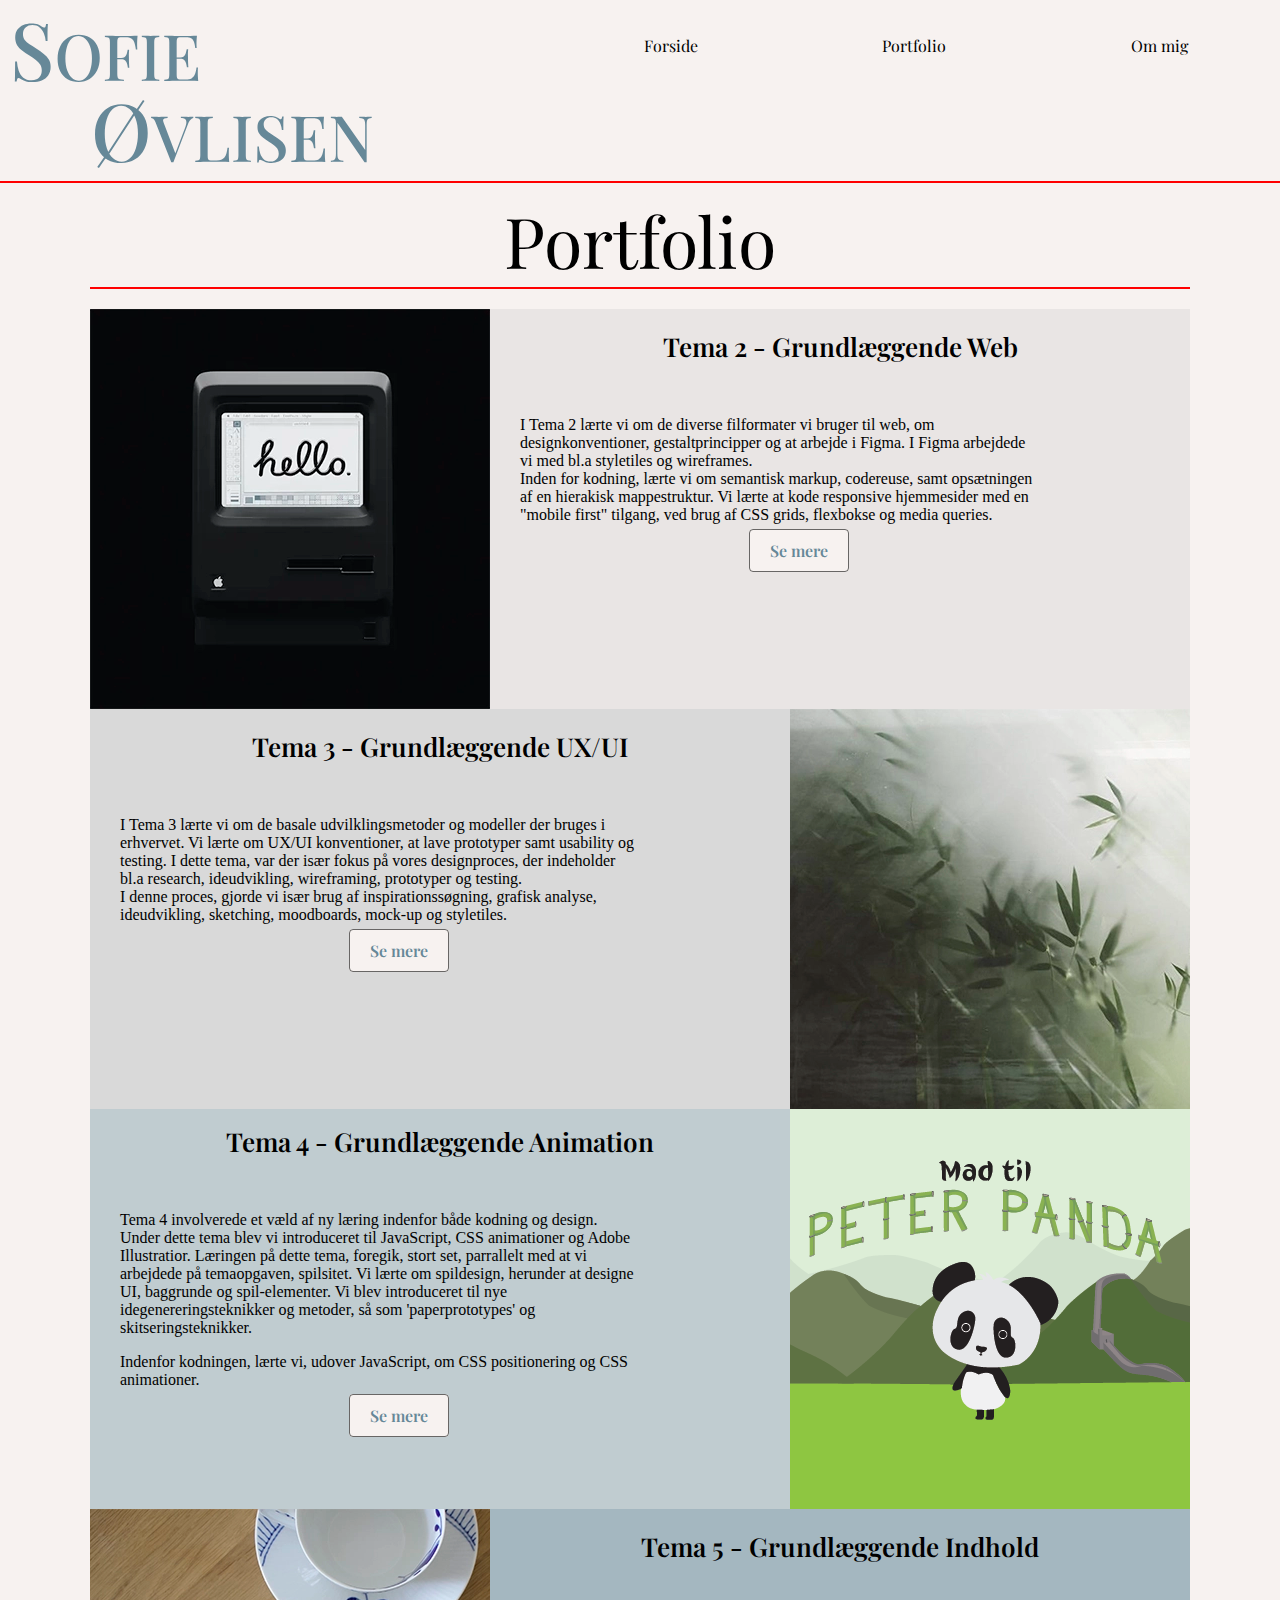
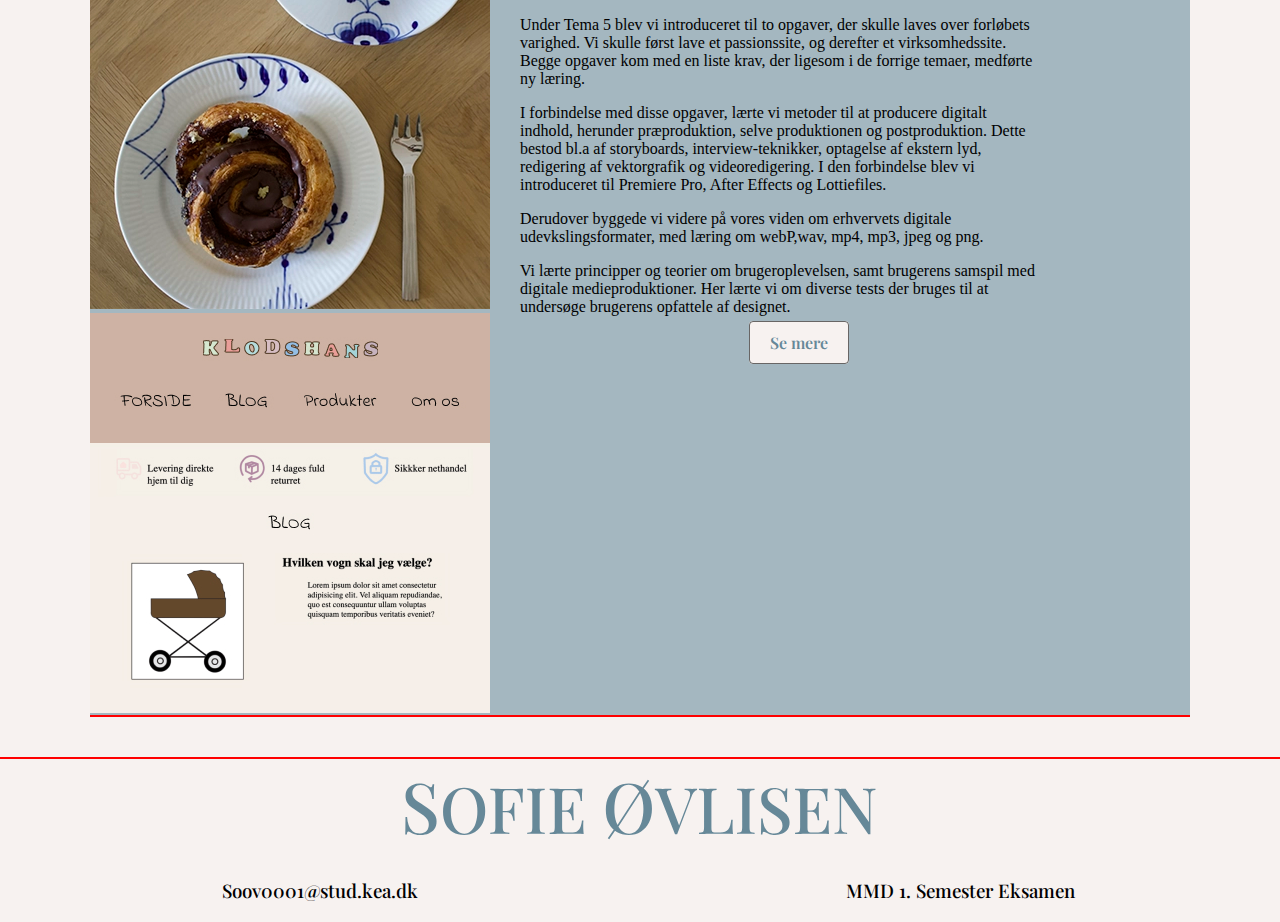
<file: portfolio.html>
<!DOCTYPE html>
<html lang="da">
<head>
    <meta charset="UTF-8">
    <meta name="viewport" content="width=device-width, initial-scale=1.0">
    <meta name="robots" content="noindex">
    <link rel="stylesheet" href="css/general.css">
    <link rel="stylesheet" href="css/style.css">
    <link rel="icon" href="img/icon1.svg" type="image/x-icon">
    <title>Portfolio</title>
</head>
<body>
    <header>
        <a href="index.html"><img src="img/navn1.svg" alt="Sofie Øvlisen"></a>
        <nav>
            <ul>
                <li><a href="index.html">Forside</a></li>
                <li><a href="portfolio.html">Portfolio</a></li>
                <li><a href="om_mig.html">Om mig</a></li>
            </ul>
        </nav>
    </header>
    <main>
        <h1>Portfolio</h1>

        <section class="grid_1-1l t2">
            <div>
                <img src="img/t2.webp" alt="blah">
            </div>

            <div>
                <h2>Tema 2 - Grundlæggende Web</h2>
                <p>I Tema 2 lærte vi om de diverse filformater vi bruger til web, om designkonventioner, gestaltprincipper og at arbejde i Figma. I Figma arbejdede vi med bl.a styletiles og wireframes.
                    <br>
                    Inden for kodning, lærte vi om semantisk markup, codereuse, samt opsætningen af en hierakisk mappestruktur. Vi lærte at kode responsive hjemmesider med en "mobile first" tilgang, ved brug af CSS grids, flexbokse og media queries. </p>
                <div class="btn"><a href="t2.html">Se mere</a></div>
            </div>

        </section>

        <section class="grid_1-1r t3">
            <div>
                <h2>Tema 3 - Grundlæggende UX/UI</h2>
                <p>I Tema 3 lærte vi om de basale udvilklingsmetoder og modeller der bruges i erhvervet. Vi lærte om UX/UI konventioner, at lave prototyper samt usability og testing. I dette tema, var der især fokus på vores designproces, der indeholder bl.a research, ideudvikling, wireframing, prototyper og testing.
                    <br>
                    I denne proces, gjorde vi især brug af inspirationssøgning, grafisk analyse, ideudvikling, sketching, moodboards, mock-up og styletiles. </p>
                <div class="btn"><a href="t3.html">Se mere</a></div>
            </div>
            <div><img src="img/t3.webp" alt=""></div>

        </section>

        <section class="t4 grid_1-1r">
            <div>
                <h2>Tema 4 - Grundlæggende Animation</h2>
                <p>Tema 4 involverede et væld af ny læring indenfor både kodning og design. Under dette tema blev vi introduceret til JavaScript, CSS animationer og Adobe Illustratior. Læringen på dette tema, foregik, stort set, parrallelt med at vi arbejdede på temaopgaven, spilsitet. Vi lærte om spildesign, herunder at designe UI, baggrunde og spil-elementer. Vi blev introduceret til nye idegenereringsteknikker og metoder, så som 'paperprototypes' og skitseringsteknikker.</p>
                    <p>
                    Indenfor kodningen, lærte vi, udover JavaScript, om CSS positionering og CSS animationer.</p>
                <div class="btn"><a href="t4.html">Se mere</a></div>
            </div>

            <div>
                <img src="img/t4.png" alt="">

            </div>

        </section>

        <section class="t5">
        <section class="grid_1-1l5 t5">
            <div>
                <img src="img/passionssite.webp" alt=""><img src="img/virksomhedssite.jpg" alt="">
            </div>
            <div>
                <h2>Tema 5 - Grundlæggende Indhold</h2>
                
                <p>
                    Under Tema 5 blev vi introduceret til to opgaver, der skulle laves over forløbets varighed. Vi skulle først lave et passionssite, og derefter et virksomhedssite. Begge opgaver kom med en liste krav, der ligesom i de forrige temaer, medførte ny læring. </p>

                    <p>
                    I forbindelse med disse opgaver, lærte vi metoder til at producere digitalt indhold, herunder præproduktion, selve produktionen og postproduktion.
                    Dette bestod bl.a af storyboards, interview-teknikker, optagelse af ekstern lyd, redigering af vektorgrafik og videoredigering. I den forbindelse blev vi introduceret til Premiere Pro, After Effects og Lottiefiles. </p>

                    <p>

                        Derudover byggede vi videre på vores viden om erhvervets digitale udevkslingsformater, med læring om webP,wav, mp4, mp3, jpeg og png.</p>
                    </p>

                    <p>Vi lærte principper og teorier om brugeroplevelsen, samt brugerens samspil med digitale medieproduktioner. Her lærte vi om diverse tests der bruges til at undersøge brugerens opfattele af designet.</p>
                    
                   
                <div class="t5_container">
                <div class="btn"><a href="t5.html">Se mere</a></div>
            </div>
            </div>

        </section>
    </section>

    </main>

    <footer>
        <section>
            <div class="footer"><img src="img/footer_navn.svg" alt="Sofie Øvlisen"></div>
            <section class="grid_1-1">
                <div><h3>Soov0001@stud.kea.dk</h3></div>
                <div><h3>MMD 1. Semester Eksamen</h3></div>
            </section>

        </section>
        
        
    

      
    </footer>

</body>
</html>
</file>
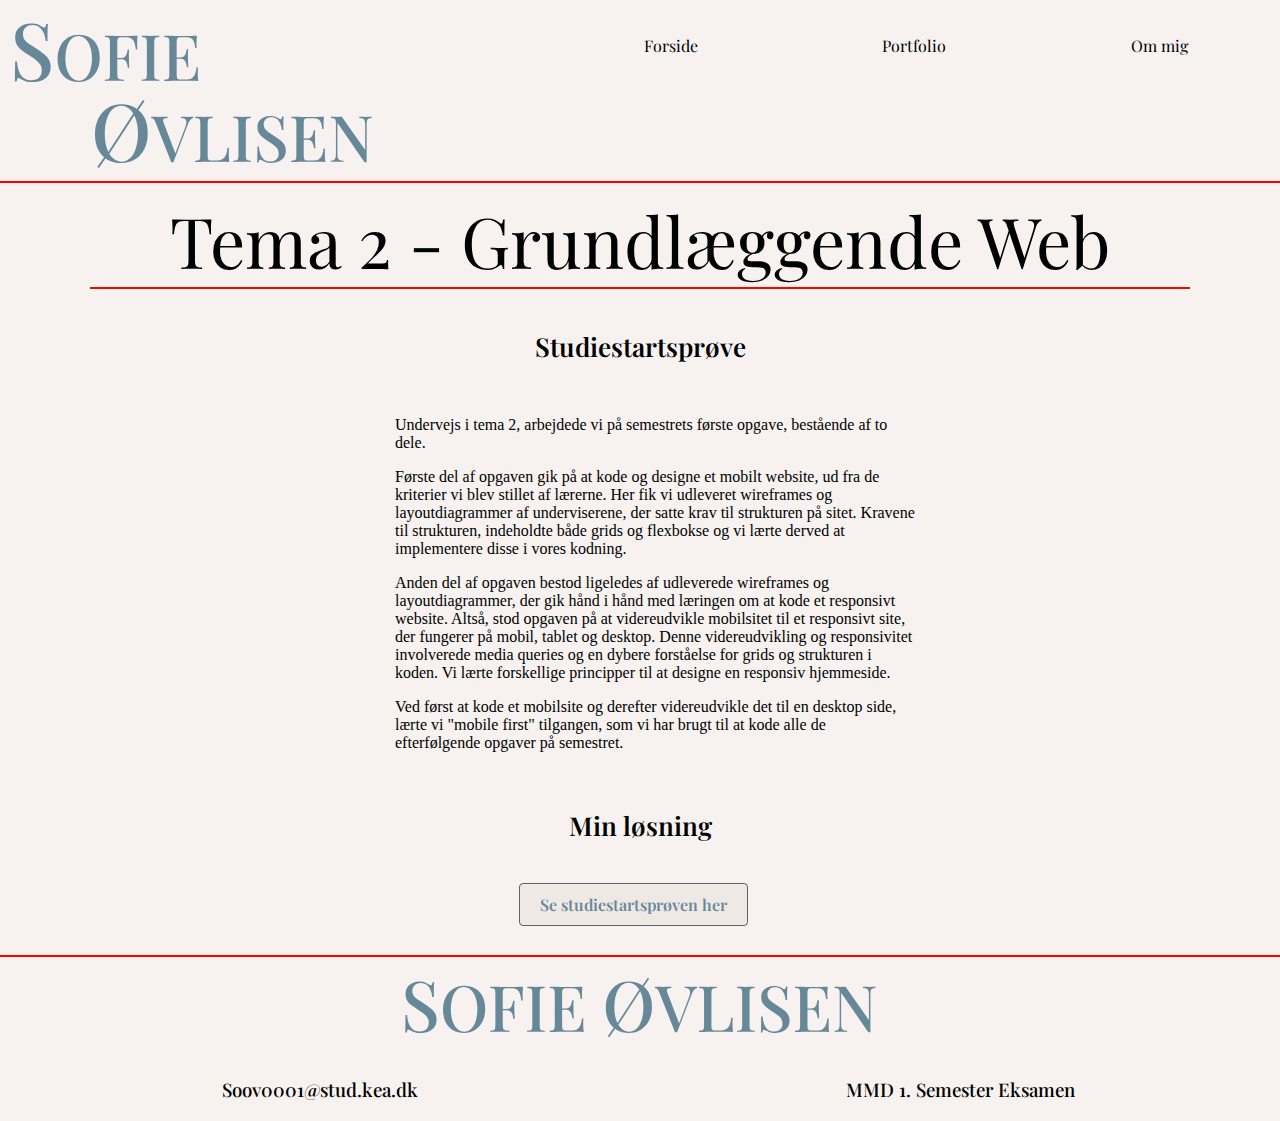
<file: t2.html>
<!DOCTYPE html>
<html lang="da">
<head>
    <meta charset="UTF-8">
    <meta name="viewport" content="width=device-width, initial-scale=1.0">
    <meta name="robots" content="noindex">
    <link rel="stylesheet" href="css/general.css">
    <link rel="stylesheet" href="css/style.css">
    <link rel="icon" href="img/icon1.svg" type="image/x-icon">
    <title>Tema 2</title>
</head>
<body>
    <header>
        <a href="index.html"><img src="img/navn1.svg" alt="Sofie Øvlisen"></a>
        <nav>
            <ul>
                <li><a href="index.html">Forside</a></li>
                <li><a href="portfolio.html">Portfolio</a></li>
                <li><a href="om_mig.html">Om mig</a></li>
            </ul>
        </nav>
    </header>

    <main>
        <h1>Tema 2 - Grundlæggende Web</h1>
        

        <h2>Studiestartsprøve</h2>
        <div class="p">
        <p>Undervejs i tema 2, arbejdede vi på semestrets første opgave, bestående af to dele. </p>
        <p>Første del af opgaven gik på at kode og designe et mobilt website, ud fra de kriterier vi blev stillet af lærerne. 
            Her fik vi udleveret wireframes og layoutdiagrammer af underviserene, der satte krav til strukturen på sitet. Kravene til strukturen, indeholdte både grids og flexbokse og vi lærte derved at implementere disse i vores kodning.
        </p>
        <p>Anden del af opgaven bestod ligeledes af udleverede wireframes og layoutdiagrammer, der gik hånd i hånd med læringen om at kode et responsivt website. Altså, stod opgaven på at videreudvikle mobilsitet til et responsivt site, der fungerer på mobil, tablet og desktop. Denne videreudvikling og responsivitet involverede media queries og en dybere forståelse for grids og strukturen i koden. Vi lærte forskellige principper til at designe en responsiv hjemmeside.</p>

        <p>Ved først at kode et mobilsite og derefter videreudvikle det til en desktop side, lærte vi "mobile first" tilgangen, som vi har brugt til at kode alle de efterfølgende opgaver på semestret.</p>
        </div>
        <h2>Min løsning</h2>
        <a class="btn_t5a" href="http://saodesign.dk/F24/Website/index.html" target="_blank">Se studiestartsprøven her</a>
    </main>

    <footer>
        <section>
            <div class="footer"><img src="img/footer_navn.svg" alt="Sofie Øvlisen"></div>
            <section class="grid_1-1">
                <div><h3>Soov0001@stud.kea.dk</h3></div>
                <div><h3>MMD 1. Semester Eksamen</h3></div>
            </section>

        </section>
        
        
    

      
    </footer>
    
</body>
</html>
</file>
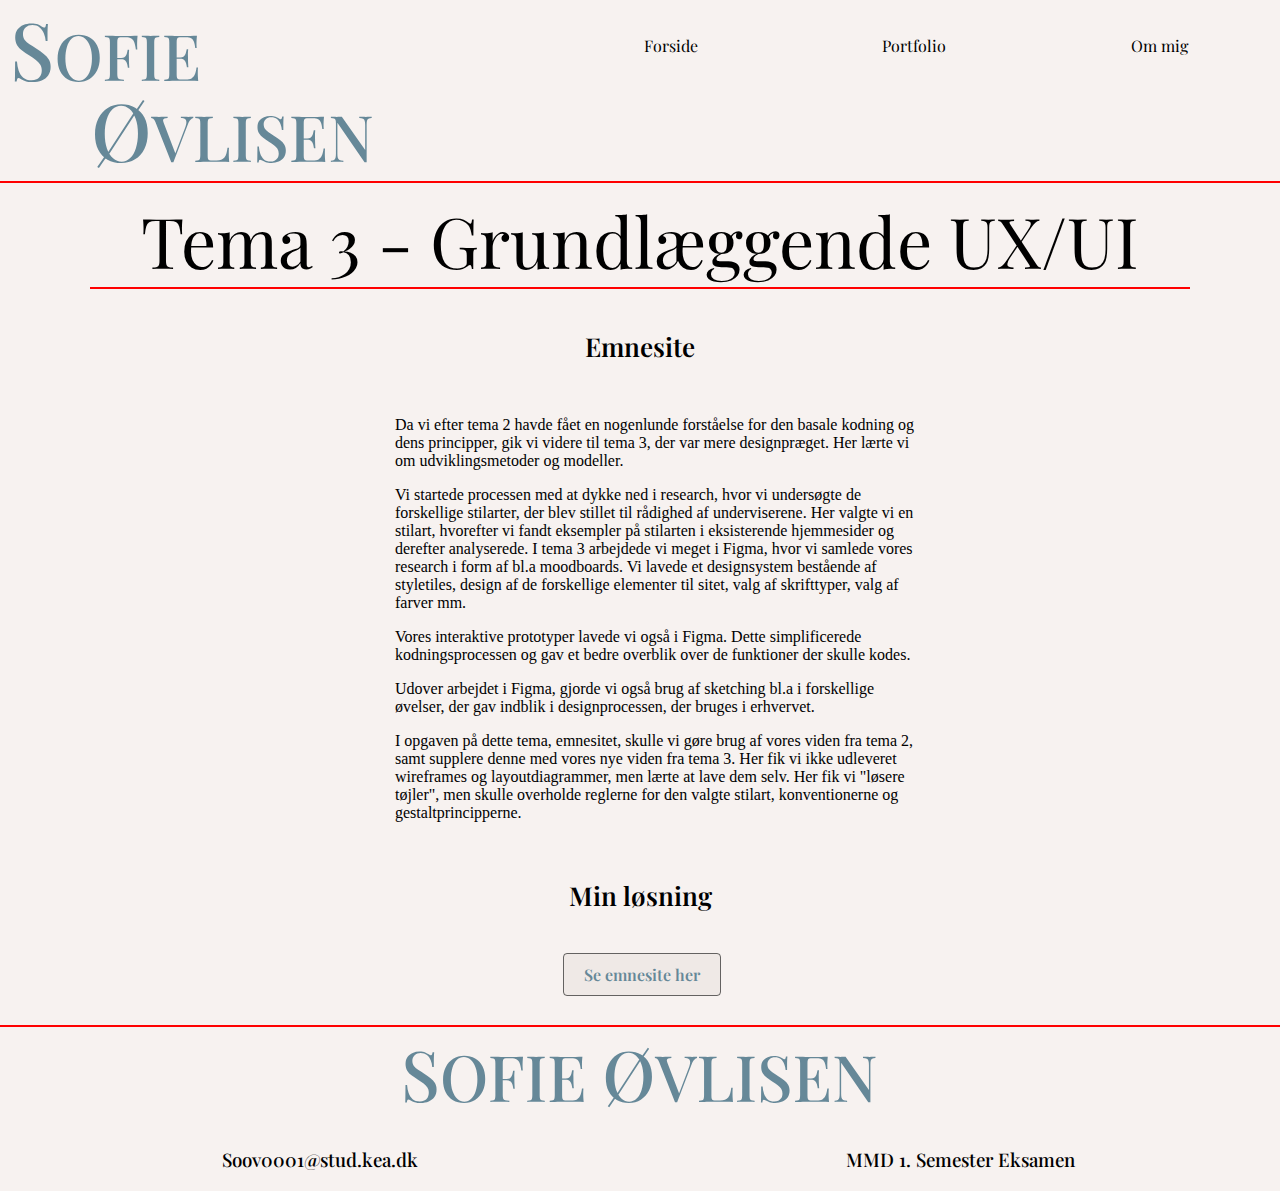
<file: t3.html>
<!DOCTYPE html>
<html lang="da">
<head>
    <meta charset="UTF-8">
    <meta name="viewport" content="width=device-width, initial-scale=1.0">
    <meta name="robots" content="noindex">
    <link rel="stylesheet" href="css/general.css">
    <link rel="stylesheet" href="css/style.css">
    <link rel="icon" href="img/icon1.svg" type="image/x-icon">
    <title>Tema 3</title>
</head>
<body>
    <header>
        <a href="index.html"><img src="img/navn1.svg" alt="Sofie Øvlisen"></a>
        <nav>
            <ul>
                <li><a href="index.html">Forside</a></li>
                <li><a href="portfolio.html">Portfolio</a></li>
                <li><a href="om_mig.html">Om mig</a></li>
            </ul>
        </nav>
    </header>

    <main>
        <h1>Tema 3 - Grundlæggende UX/UI</h1>
        

        <h2>Emnesite</h2>
        <div class="p">
        <p>Da vi efter tema 2 havde fået en nogenlunde forståelse for den basale kodning og dens principper, gik vi videre til tema 3, der var mere designpræget.
            Her lærte vi om udviklingsmetoder og modeller. 
        </p>
        <p>
            Vi startede processen med at dykke ned i research, hvor vi undersøgte de forskellige stilarter, der blev stillet til rådighed af underviserene. Her valgte vi en stilart, hvorefter vi fandt eksempler på stilarten i eksisterende hjemmesider og derefter analyserede. 
            I tema 3 arbejdede vi meget i Figma, hvor vi samlede vores research i form af bl.a moodboards. Vi lavede et designsystem bestående af styletiles, design af de forskellige elementer til sitet, valg af skrifttyper, valg af farver mm.
        </p>
        <p>Vores interaktive prototyper lavede vi også i Figma. Dette simplificerede kodningsprocessen og gav et bedre overblik over de funktioner der skulle kodes.</p>
        <p>Udover arbejdet i Figma, gjorde vi også brug af sketching bl.a i forskellige øvelser, der gav indblik i designprocessen, der bruges i erhvervet.</p>

        <p>I opgaven på dette tema, emnesitet, skulle vi gøre brug af vores viden fra tema 2, samt supplere denne med vores nye viden fra tema 3. Her fik vi ikke udleveret wireframes og layoutdiagrammer, men lærte at lave dem selv. Her fik vi "løsere tøjler", men skulle overholde reglerne for den valgte stilart, konventionerne og gestaltprincipperne. </p>
        </div>
        <h2>Min løsning</h2>
        <a class="btn_t3" href="http://saodesign.dk/F24/emnesite/index.html" target="_blank">Se emnesite her</a>
    </main>

    <footer>
        <section>
            <div class="footer"><img src="img/footer_navn.svg" alt="Sofie Øvlisen"></div>
            <section class="grid_1-1">
                <div><h3>Soov0001@stud.kea.dk</h3></div>
                <div><h3>MMD 1. Semester Eksamen</h3></div>
            </section>

        </section>
        
        
    

      
    </footer>
    
</body>
</html>
</file>
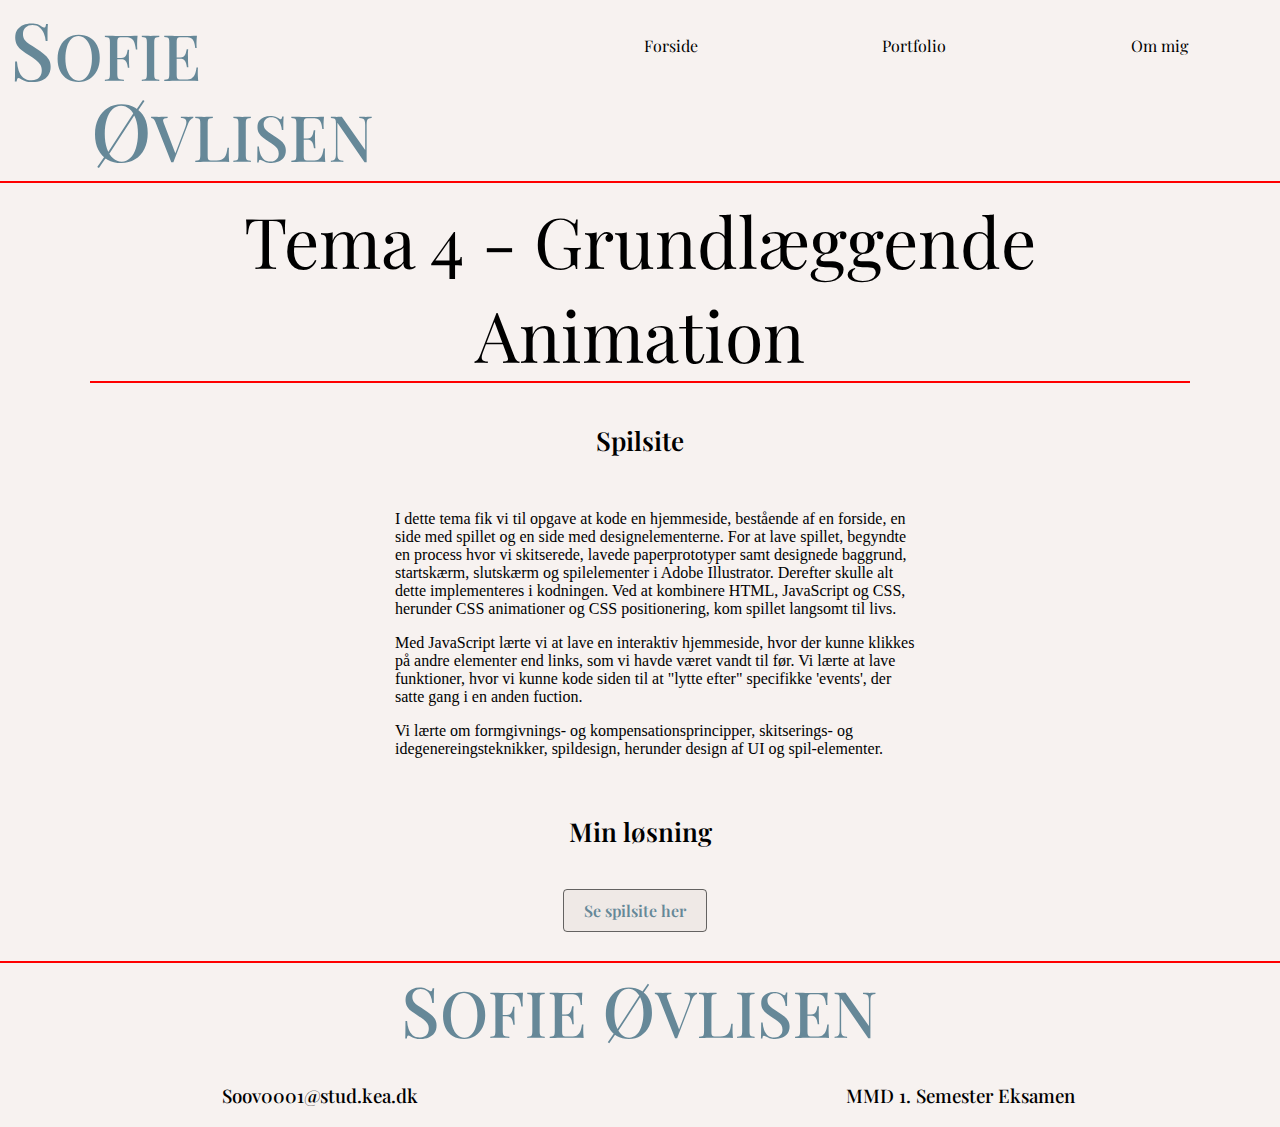
<file: t4.html>
<!DOCTYPE html>
<html lang="da">
<head>
    <meta charset="UTF-8">
    <meta name="viewport" content="width=device-width, initial-scale=1.0">
    <meta name="robots" content="noindex">
    <link rel="stylesheet" href="css/general.css">
    <link rel="stylesheet" href="css/style.css">
    <link rel="icon" href="img/icon1.svg" type="image/x-icon">
    <title>Tema 4</title>
</head>
<body>
    <header>
        <a href="index.html"><img src="img/navn1.svg" alt="Sofie Øvlisen"></a>
        <nav>
            <ul>
                <li><a href="index.html">Forside</a></li>
                <li><a href="portfolio.html">Portfolio</a></li>
                <li><a href="om_mig.html">Om mig</a></li>
            </ul>
        </nav>
    </header>

    <main>
        <h1>Tema 4 - Grundlæggende Animation</h1>

        <h2>Spilsite</h2>
        <div class="p">
        <p>I dette tema fik vi til opgave at kode en hjemmeside, bestående af en forside, en side med spillet og en side med designelementerne. For at lave spillet, begyndte en process hvor vi skitserede, lavede paperprototyper samt designede baggrund, startskærm, slutskærm og spilelementer i Adobe Illustrator. Derefter skulle alt dette implementeres i kodningen. Ved at kombinere HTML, JavaScript og CSS, herunder CSS animationer og CSS positionering, kom spillet langsomt til livs. </p>
            
        <p>Med JavaScript lærte vi at lave en interaktiv hjemmeside, hvor der kunne klikkes på andre elementer end links, som vi havde været vandt til før. Vi lærte at lave funktioner, hvor vi kunne kode siden til at "lytte efter" specifikke 'events', der satte gang i en anden fuction. </p>
             
        <p>Vi lærte om formgivnings- og kompensationsprincipper, skitserings- og idegenereingsteknikker, spildesign, herunder design af UI og spil-elementer.</p>
    </div>
        
        <h2>Min løsning</h2>
        <a class="btn_t3" href="http://saodesign.dk/F24/website/index.html" target="_blank">Se spilsite her</a>

        
    </main>

    <footer>
        <section>
            <div class="footer"><img src="img/footer_navn.svg" alt="Sofie Øvlisen"></div>
            <section class="grid_1-1">
                <div><h3>Soov0001@stud.kea.dk</h3></div>
                <div><h3>MMD 1. Semester Eksamen</h3></div>
            </section>

        </section>
        
        
    

      
    </footer>
    
</body>
</html>
</file>
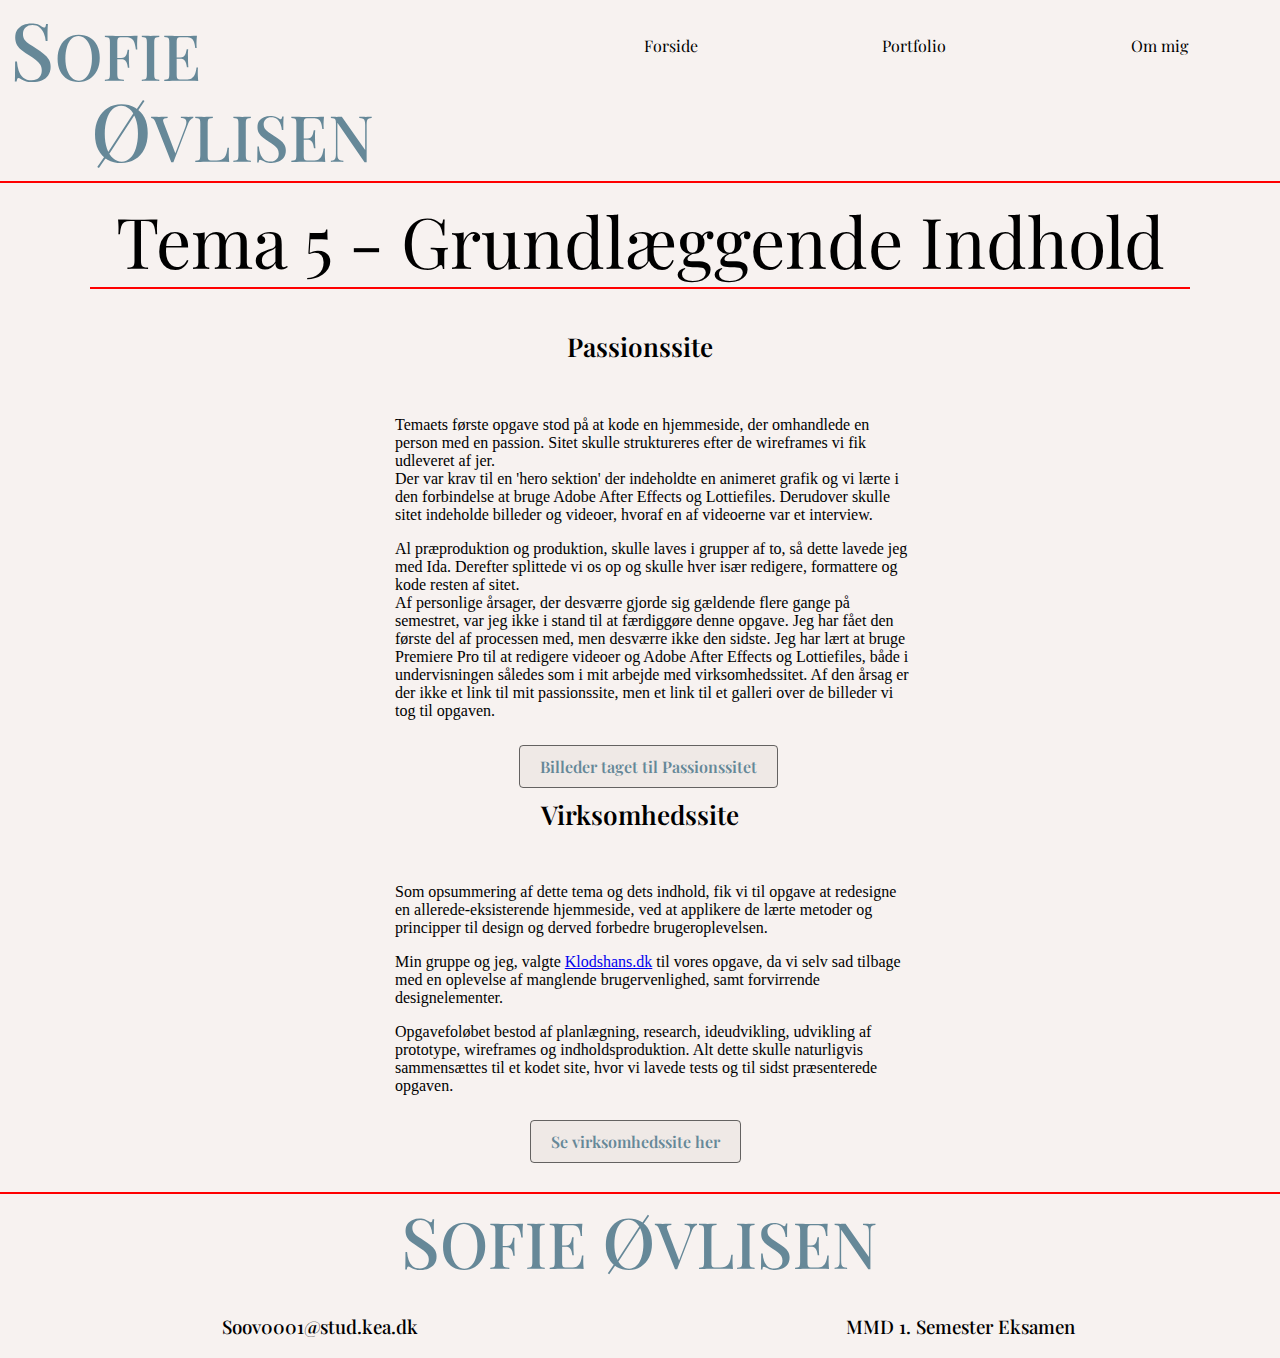
<file: t5.html>
<!DOCTYPE html>
<html lang="da">
<head>
    <meta charset="UTF-8">
    <meta name="viewport" content="width=device-width, initial-scale=1.0">
    <meta name="robots" content="noindex">
    <link rel="stylesheet" href="css/general.css">
    <link rel="stylesheet" href="css/style.css">
    <link rel="icon" href="img/icon1.svg" type="image/x-icon">
    <title>Tema 5</title>
</head>
<body>
    <header>
        <a href="index.html"><img src="img/navn1.svg" alt="Sofie Øvlisen"></a>
        <nav>
            <ul>
                <li><a href="index.html">Forside</a></li>
                <li><a href="portfolio.html">Portfolio</a></li>
                <li><a href="om_mig.html">Om mig</a></li>
            </ul>
        </nav>
    </header>

    <main>
        <h1>Tema 5 - Grundlæggende Indhold</h1>

        
            <h2>Passionssite</h2>
            <div class="p">
            <p>Temaets første opgave stod på at kode en hjemmeside, der omhandlede en person med en passion.
                Sitet skulle struktureres efter de wireframes vi fik udleveret af jer. 
                <br>
                Der var krav til en 'hero sektion' der indeholdte en animeret grafik og vi lærte i den forbindelse at bruge Adobe After Effects og Lottiefiles.
                Derudover skulle sitet indeholde billeder og videoer, hvoraf en af videoerne var et interview.
            </p>
            <p>Al præproduktion og produktion, skulle laves i grupper af to, så dette lavede jeg med Ida. Derefter splittede vi os op og skulle hver især redigere, formattere og kode resten af sitet. <br> Af personlige årsager, der desværre gjorde sig gældende flere gange på semestret, var jeg ikke i stand til at færdiggøre denne opgave. Jeg har fået den første del af processen med, men desværre ikke den sidste. Jeg har lært at bruge Premiere Pro til at redigere videoer og Adobe After Effects og Lottiefiles, både i undervisningen således som i mit arbejde med virksomhedssitet. Af den årsag er der ikke et link til mit passionssite, men et link til et galleri over de billeder vi tog til opgaven.</p>
        </div>
            <a class="btn_t5a" href="passionssite.html">Billeder taget til Passionssitet</a>

            
            <h2>Virksomhedssite</h2>
            <div class="p">
            <p>Som opsummering af dette tema og dets indhold, fik vi til opgave at redesigne en allerede-eksisterende hjemmeside, ved at applikere de lærte metoder og principper til design og derved forbedre brugeroplevelsen.</p>
            <p>Min gruppe og jeg, valgte <a href="http://klodshans.dk" target="_blank">Klodshans.dk</a> til vores opgave, da vi selv sad tilbage med en oplevelse af manglende brugervenlighed, samt forvirrende designelementer. </p>

            <p>Opgavefoløbet bestod af planlægning, research, ideudvikling, udvikling af prototype, wireframes og indholdsproduktion. Alt dette skulle naturligvis sammensættes til et kodet site, hvor vi lavede tests og til sidst præsenterede opgaven.
            </p>
        </div>
        <a class="btn_t5" href="http://saodesign.dk/F24/virksomhedsite/index.html" target="_blank">Se virksomhedssite her</a>
    </main>

    <footer>
        <section>
            <div class="footer"><img src="img/footer_navn.svg" alt="Sofie Øvlisen"></div>
            <section class="grid_1-1">
                <div><h3>Soov0001@stud.kea.dk</h3></div>
                <div><h3>MMD 1. Semester Eksamen</h3></div>
            </section>

        </section>
        
        
    

      
    </footer>
    
</body>
</html>
</file>
<file: css/general.css>
@font-face {
    font-family: playfair;
    src: url(../fonts/PlayfairDisplay-VariableFont_wght.woff2);
}

p{max-width: 65ch;
margin-left: 30px;
margin-right: 20px;
}

body{background-color: rgb(247, 242, 240);
margin: 0 auto;
}


main{background-color: rgb(247, 242, 240);
    max-width: 400px ;
    margin: 0 auto;
}

.forside{max-width: 100%;
    margin: 40px;
    padding-bottom: 40px;
    border-bottom: solid 2px red;
}


    


footer{
    background-color: rgb(247, 242, 240);
    max-width: 1300px;
    margin: 0 auto;
    text-align: center;
    margin-top: 40px;
}

.footer{display: flex;
    justify-content: center;
margin-top: 20px;
margin-bottom: 20px;}


img{max-width: 100%;}

header img{margin-left: 10px;
}

li a{
    font-family: playfair;
    color: black;
    text-decoration: none;
    
}

h1{text-align: center;
    font-family: playfair;
    font-weight: 100;
    font-size: 70px;
    color: black;
    margin-top: 0px;
    padding-top: 10px;
    margin-bottom: 20px;
    border-bottom: solid 2px red;
}

.forside_h1{border: none;
    font-size: 50px;
    margin-top: 0;
    padding-top: 0;
    padding-bottom: 40px;
    text-align: left;
    border-top: solid 2px red ;

}

h2{
font-family: playfair;
font-weight: 600;
color: black;
text-align: center;
margin-top: 0;
padding-top: 20px;
padding-bottom: 30px;
font-size: 26px;
}

.royal{padding-bottom: 9px;
}

h3{
    font-family: playfair;
    font-weight: 520;
}
b{font-size: 18px;}

.p{padding-bottom: 20px;}
</file>
<file: css/style.css>
header{display: grid;
    grid-template-columns: 1fr 1.5fr;
    background-color: rgb(247, 242, 240);
    max-width: 1300px;
    margin: 0 auto;
    border-bottom: solid 2px red;
    }
    
    nav ul{display: flex;
            flex-direction: row;
            justify-content: space-around;
            list-style: none;
            margin-top: 35px;
            
           
        }
    
   
    
    
    
    .t2{background-color: rgb(233, 229, 228);
    }
    .t3{background-color: rgb(217, 217, 217);
    margin-bottom: 0;}
    .t4{
        background-color:rgba(164, 183, 192, 0.66);
    margin-top: 0;
    margin-bottom: 0;}
    
    .t5{background-color: rgb(164, 183, 192);
        margin-top: 0;
        border-bottom: solid 1px red;
    }
    .t5 h2{margin-top: 0;
    padding-top: 20px;
    }
    .t4 h2{margin-top: 0;
        padding-top: 15px;
    
    }


/* ------Knapper------ */

    .btn{padding-bottom: 30px;}

    .btn a{margin-left: 37%;
        margin-bottom: 20px;
        font-family: playfair;
        border: solid 1px rgba(0, 0, 0, 0.581);
        border-radius: 4px;
        background-color: rgb(247, 242, 240);
        text-decoration: none;
        padding: 10px 20px;
        color: rgb(102, 136, 152);
        font-weight: 600;
        font-size: 16px;
        
    }

    .btn_t5{margin-left: 25%;
        margin-bottom: 20px;
        font-family: playfair;
        border: solid 1px rgba(0, 0, 0, 0.581);
        border-radius: 4px;
        background-color: rgb(239, 233, 230);
        text-decoration: none;
        padding: 10px 20px;
        color: rgb(102, 136, 152);
        font-weight: 600;
        font-size: 16px;
        
        
    }
    .btn_t5a{margin-left: 18%;
        margin-bottom: 20px;
        font-family: playfair;
        border: solid 1px rgba(0, 0, 0, 0.581);
        border-radius: 4px;
        background-color: rgb(239, 233, 230);
        text-decoration: none;
        padding: 10px 20px;
        color: rgb(102, 136, 152);
        font-weight: 600;
        font-size: 16px;
        

    }
    .btn_t3{margin-left: 28%;
        margin-bottom: 20px;
        font-family: playfair;
        border: solid 1px rgba(0, 0, 0, 0.581);
        border-radius: 4px;
        background-color: rgb(239, 233, 230);
        text-decoration: none;
        padding: 10px 20px;
        color: rgb(102, 136, 152);
        font-weight: 600;
        font-size: 16px;

    }

   

   /*  -----CV----- */


    .om{padding-top: 15px;}

   .kontakt{border-top: solid 2px black;
    border-bottom: solid 2px black;
    margin-bottom: 15px;
    margin-top: 10px;
}
   
   .kontakt p{max-width: 100%;
    text-align: center;
}

   .cv{background-color: rgb(233, 229, 228) ;
        padding-top: 40px;
        padding-bottom: 40px;
        
}
   
.sprog, .programmer{border-right: solid 1px rgba(255, 0, 0, 0.619);}
   

    dl{margin-left: 25px;
        margin-bottom: 50px;
    
    }
    dd{padding-bottom: 10px;
    padding-top: 5px;}
    
    footer{border-top: solid 2px red;
    }
    
    
    .grid_1-1-1mobile{display: grid;
        grid-template-columns: 1.5fr 1fr 1.5fr;
       
    }

    
    @media (min-width: 800px){
        body{margin: 0 auto;}
        h2{text-align: center;}
    
       main{
           max-width: 1100px;
    }

    .sprog, .programmer{border-right: solid 2px rgba(255, 0, 0, 0.561);}

    .cv1{border-right: solid 2px rgba(255, 0, 0, 0.561);
        margin-right: 20px;
}

    .p{margin-left: 25% ;}

    
    .btn a{margin-left: 37%;
        
        
    }

    .btn_t5{margin-left: 40%;
        
        
        
    }
    .btn_t5a{margin-left: 39%;
        margin-top: 20px;
        

    }
    .btn_t3{margin-left: 43%;
        

    }

        
        
   /* -----Grids----- */
        
        .grid_1-1-1{display: grid;
            grid-template-columns: 1fr 1fr 1fr;
        gap: 14px;
        
    }
    
        .grid_1-1{display: grid;
            grid-template-columns: 1fr 1fr;
    
        }

        .grid_1-1l{display: grid;
            grid-template-columns: 400px 1fr;
            height: 400px;
    
        }
        .grid_1-1l5{display: grid;
            grid-template-columns: 400px 1fr;
            height: 805.5px;
    
        }

        .grid_1-1r{display: grid;
            grid-template-columns: 1fr 400px;
            height: 400px;
        }
            
    }
</file>
